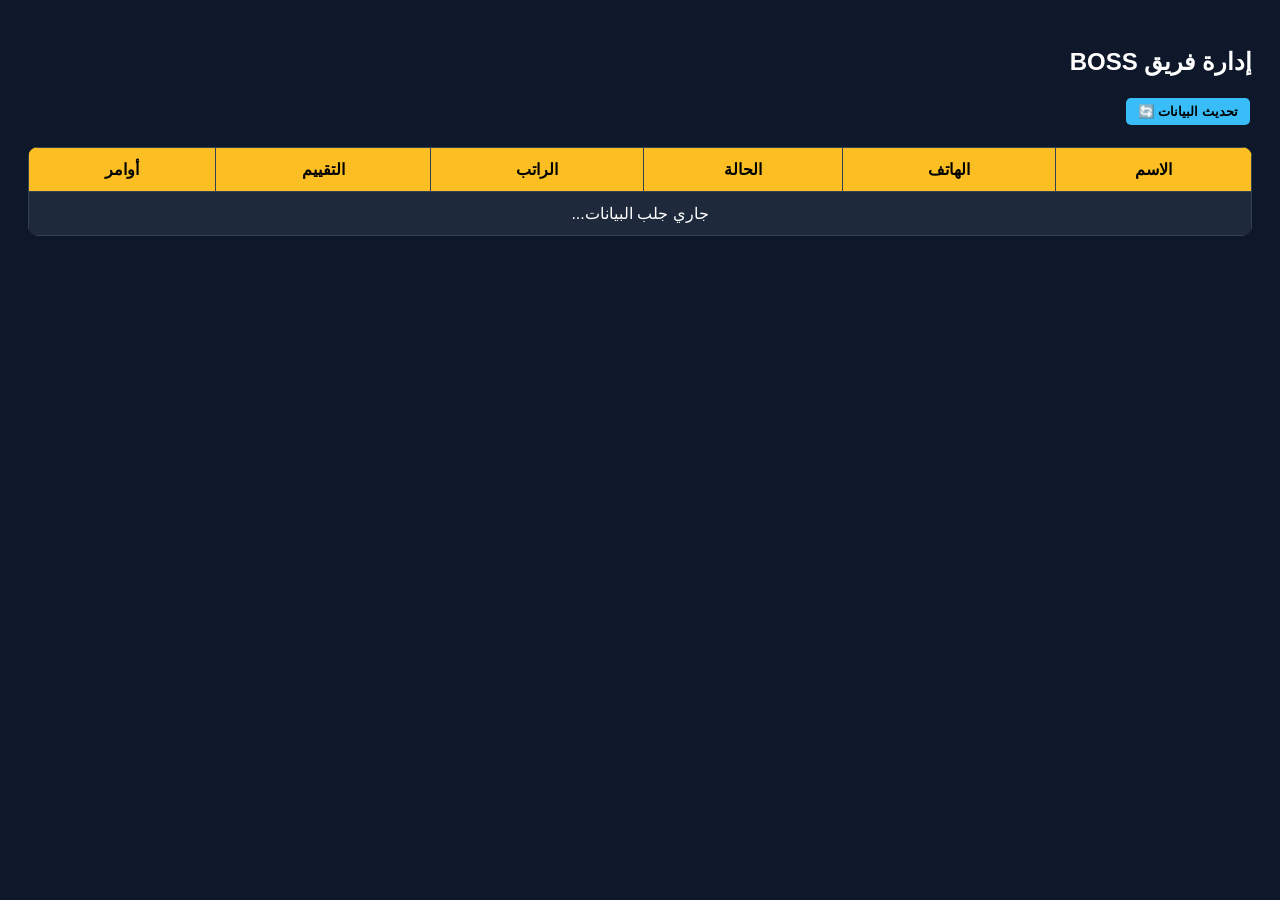
<file: admin-dash.html>
<!DOCTYPE html>
<html lang="ar" dir="rtl">
<head>
    <meta charset="UTF-8"><title>إدارة BOSS</title>
    <style>
        body { background:#0f172a; color:white; font-family:sans-serif; padding:20px; }
        table { width:100%; border-collapse:collapse; margin-top:20px; background:#1e293b; border-radius:10px; overflow:hidden; }
        th, td { border:1px solid #334155; padding:12px; text-align:center; }
        th { background: #fbbf24; color:black; }
        button { cursor:pointer; padding:6px 12px; margin:2px; border-radius:5px; border:none; font-weight:bold; }
        .act { background:#4ade80; color:black; } .del { background:#f87171; color:white; }
        input { background:#0f172a; color:white; border:1px solid #334155; padding:5px; border-radius:4px; text-align:center; }
    </style>
</head>
<body>
    <h2>إدارة فريق BOSS</h2>
    <button onclick="load()" style="background:#38bdf8; color:black;">تحديث البيانات 🔄</button>
    <table id="userTable">
        <thead><tr><th>الاسم</th><th>الهاتف</th><th>الحالة</th><th>الراتب</th><th>التقييم</th><th>أوامر</th></tr></thead>
        <tbody id="res"></tbody>
    </table>
    <script>
        const api = 'https://script.google.com/macros/s/AKfycbyOQgrUIdWgOk2pIFV_g5EnpcgEkHSKYRXYRZeIV3Aec5O0uUm4qsZ6TYhtkdl1lCCx/exec';
        async function load() {
            document.getElementById('res').innerHTML = "<tr><td colspan='6'>جاري جلب البيانات...</td></tr>";
            const res = await fetch(api);
            const users = await res.json();
            let html = '';
            users.forEach(u => {
                html += `<tr>
                    <td>${u.Name}</td><td>${u.Phone}</td>
                    <td style="color:${u.Status==='Active'?'#4ade80':'#fbbf24'}">${u.Status}</td>
                    <td><input type="number" id="s-${u.Phone}" value="${u.Salary}" style="width:70px"></td>
                    <td><input type="number" id="r-${u.Phone}" value="${u.Rating}" style="width:50px"></td>
                    <td>
                        <button class="act" onclick="update('${u.Phone}', 'Active')">تفعيل</button>
                        <button onclick="save('${u.Phone}')" style="background:white;">حفظ</button>
                        <button class="del" onclick="del('${u.Phone}')">حذف</button>
                    </td>
                </tr>`;
            });
            document.getElementById('res').innerHTML = html;
        }
        async function update(p, s) {
            await fetch(api, { method:'POST', mode:'no-cors', body:JSON.stringify({action:'update', Phone:p, Status:s}) });
            alert("تم تفعيل الحساب"); load();
        }
        async function save(p) {
            const s = document.getElementById(`s-${p}`).value;
            const r = document.getElementById(`r-${p}`).value;
            await fetch(api, { method:'POST', mode:'no-cors', body:JSON.stringify({action:'update', Phone:p, Salary:s, Rating:r}) });
            alert("تم تحديث الراتب والتقييم");
        }
        async function del(p) {
            if(confirm("هل أنت متأكد من حذف هذا المسوق نهائياً؟")) {
                await fetch(api, { method:'POST', mode:'no-cors', body:JSON.stringify({action:'delete', Phone:p}) });
                load();
            }
        }
        load();
    </script>
</body>
</html>
</file>
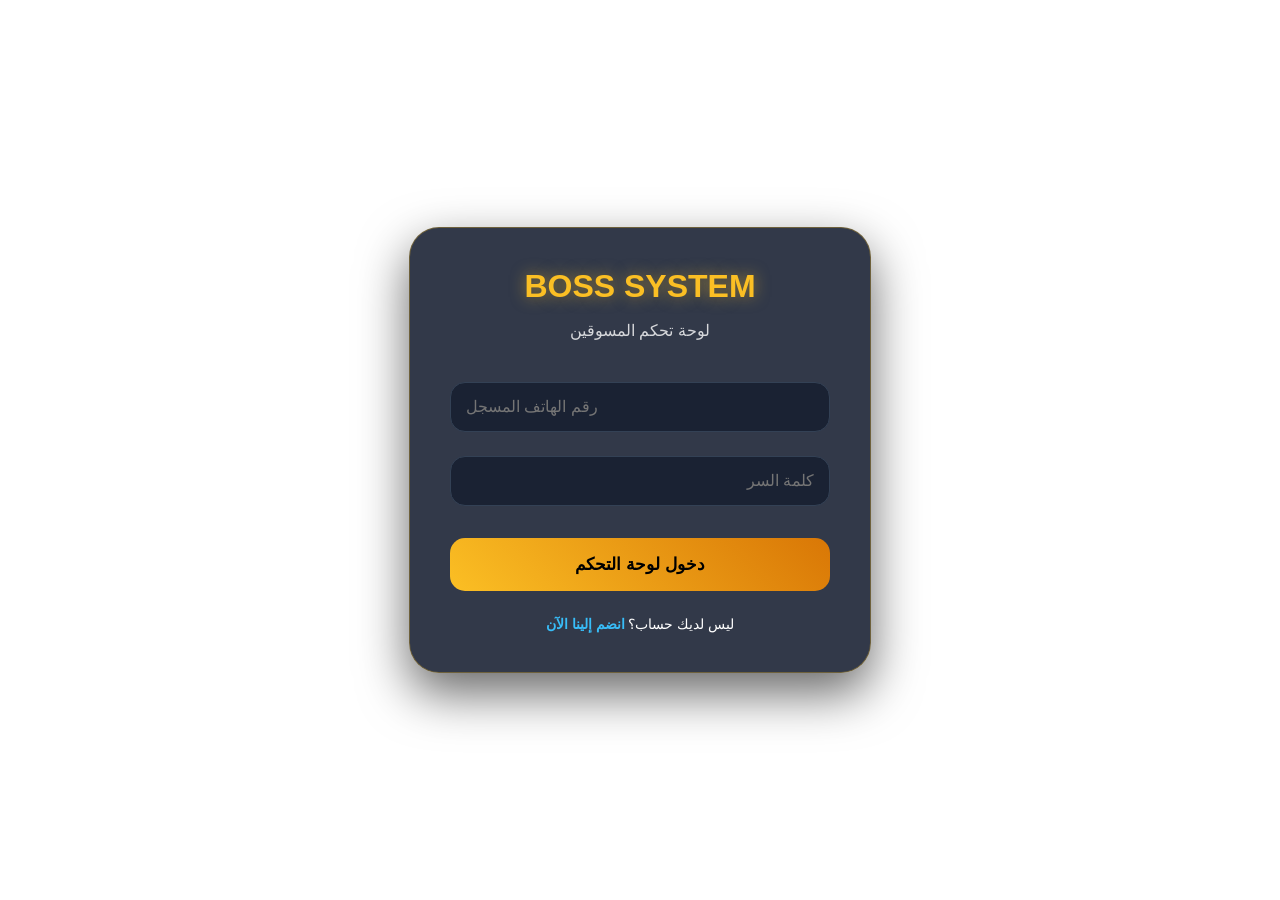
<file: login.html>
<!DOCTYPE html>
<html lang="ar" dir="rtl">
<head>
    <meta charset="UTF-8">
    <meta name="viewport" content="width=device-width, initial-scale=1.0">
    <title>دخول الموظفين | BOSS SYSTEM</title>
    <style>
        :root { --gold: #fbbf24; --blue: #38bdf8; --glass: rgba(15, 23, 42, 0.85); }
        body { margin: 0; background: url('https://files.catbox.moe/n4mjhu.png') center/cover no-repeat fixed; font-family: 'Segoe UI', sans-serif; display: flex; justify-content: center; align-items: center; min-height: 100vh; color: white; }
        
        .login-card { background: var(--glass); backdrop-filter: blur(15px); padding: 40px; border-radius: 30px; border: 1px solid rgba(251, 191, 36, 0.3); width: 90%; max-width: 380px; text-align: center; box-shadow: 0 20px 50px rgba(0,0,0,0.6); }
        .logo { font-size: 32px; font-weight: 900; color: var(--gold); text-shadow: 0 0 15px rgba(251, 191, 36, 0.5); margin-bottom: 10px; }
        
        input { width: 100%; padding: 15px; margin: 12px 0; background: rgba(15, 23, 42, 0.7); border: 1px solid #334155; border-radius: 15px; color: white; font-size: 16px; transition: 0.3s; box-sizing: border-box; outline: none; }
        input:focus { border-color: var(--gold); box-shadow: 0 0 10px rgba(251, 191, 36, 0.2); }

        button { width: 100%; padding: 16px; background: linear-gradient(45deg, var(--gold), #d97706); border: none; border-radius: 15px; color: #000; font-weight: 800; font-size: 17px; cursor: pointer; margin-top: 20px; transition: 0.4s; }
        button:hover { transform: translateY(-3px); box-shadow: 0 10px 20px rgba(217, 119, 6, 0.3); }

        .links { margin-top: 25px; font-size: 14px; }
        .links a { color: var(--blue); text-decoration: none; font-weight: bold; }
    </style>
</head>
<body>

    <div class="login-card">
        <div class="logo">BOSS SYSTEM</div>
        <p style="opacity: 0.8; margin-bottom: 30px;">لوحة تحكم المسوقين</p>
        
        <input type="tel" id="uPhone" placeholder="رقم الهاتف المسجل">
        <input type="password" id="uPass" placeholder="كلمة السر">
        
        <button onclick="checkUser()" id="logBtn">دخول لوحة التحكم</button>
        
        <div class="links">
            ليس لديك حساب؟ <a href="register.html">انضم إلينا الآن</a>
        </div>
    </div>

    <script>
 async function userLogin(https://script.google.com/macros/library/d/1qypOTTYo99HK02aznj4yGhkmgQKTiWfavuuFdgp-0-HIn1FbYJU2IlKK/4) {
    const phone = document.getElementById('uPhone').value;
    const pass = document.getElementById('uPass').value;
    const btn = document.getElementById('logBtn');

    btn.innerText = "جاري التحقق...";
    btn.disabled = true;

    try {
        const response = await fetch('https://script.google.com/macros/s/AKfycbxXwTE6FbBd7RBzLRC0USAvc4fBUORBr0RkeqHgmcZguQUr1EBa1Lz9Ph8_RBsVGnOb/exec');
        const allUsers = await response.json();
        const user = allUsers.find(u => u.Phone == phone && u.Password == pass);

        if(user && user.Status === "Active") {
            localStorage.setItem('boss_user', JSON.stringify(user));
            window.location.href = 'user-dash.html';
        } else {
            alert("❌ بيانات غير صحيحة أو الحساب غير مفعل!");
            btn.innerText = "دخول";
            btn.disabled = false;
        }
    } catch(e) {
        alert("خطأ في السيرفر");
        btn.disabled = false;
    }
}
    </script>
</body>
</html>
</file>
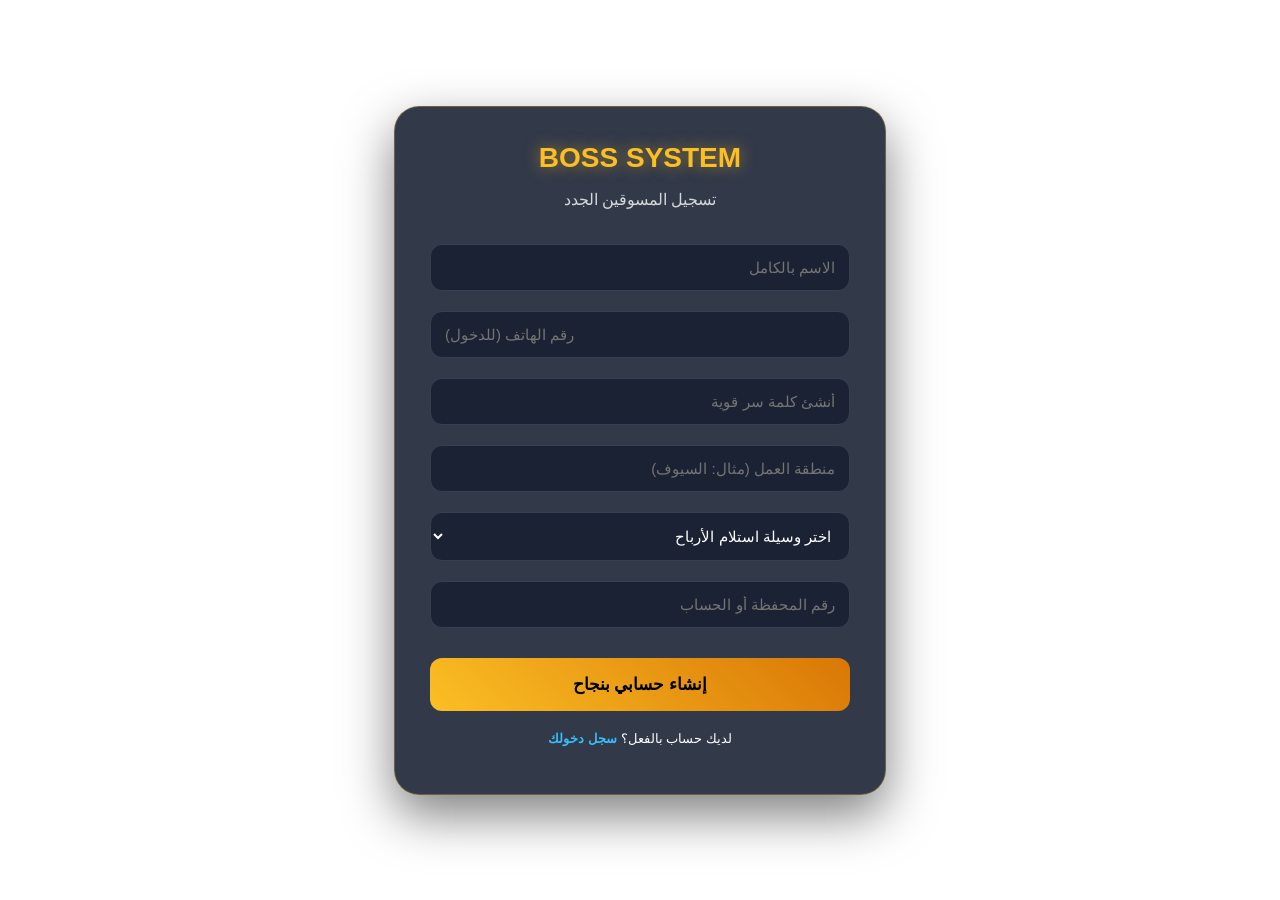
<file: register.html>
<!DOCTYPE html>
<html lang="ar" dir="rtl">
<head>
    <meta charset="UTF-8">
    <meta name="viewport" content="width=device-width, initial-scale=1.0">
    <title>انضم لفريق BOSS</title>
    <style>
        :root { --gold: #fbbf24; --blue: #38bdf8; --glass: rgba(15, 23, 42, 0.85); }
        body { margin: 0; background: url('https://files.catbox.moe/n4mjhu.png') center/cover no-repeat fixed; font-family: 'Segoe UI', Tahoma, sans-serif; display: flex; justify-content: center; align-items: center; min-height: 100vh; color: white; }
        .reg-card { background: var(--glass); backdrop-filter: blur(15px); padding: 35px; border-radius: 25px; border: 1px solid rgba(251, 191, 36, 0.3); width: 90%; max-width: 420px; text-align: center; box-shadow: 0 20px 50px rgba(0,0,0,0.5); }
        .logo-text { font-size: 28px; font-weight: 900; color: var(--gold); margin-bottom: 5px; text-shadow: 0 0 15px rgba(251, 191, 36, 0.5); }
        input, select { width: 100%; padding: 14px; margin: 10px 0; background: rgba(15, 23, 42, 0.7); border: 1px solid #334155; border-radius: 12px; color: white; font-size: 15px; box-sizing: border-box; outline: none; transition: 0.3s; }
        input:focus, select:focus { border-color: var(--gold); }
        button { width: 100%; padding: 16px; background: linear-gradient(45deg, var(--gold), #d97706); border: none; border-radius: 12px; color: #000; font-weight: 800; font-size: 17px; cursor: pointer; margin-top: 20px; transition: 0.4s; }
        button:hover { transform: translateY(-3px); box-shadow: 0 10px 25px rgba(217, 119, 6, 0.4); }
    </style>
</head>
<body>
    <div class="reg-card">
        <div class="logo-text">BOSS SYSTEM</div>
        <p style="margin-bottom: 25px; opacity: 0.8;">تسجيل المسوقين الجدد</p>
        
        <input type="text" id="regName" placeholder="الاسم بالكامل" required>
        <input type="tel" id="regPhone" placeholder="رقم الهاتف (للدخول)" required>
        <input type="password" id="regPass" placeholder="أنشئ كلمة سر قوية" required>
        <input type="text" id="regArea" placeholder="منطقة العمل (مثال: السيوف)">
        
        <select id="walletType" required>
            <option value="">اختر وسيلة استلام الأرباح</option>
            <option value="فودافون كاش">فودافون كاش</option>
            <option value="أورنج كاش">أورنج كاش</option>
            <option value="اتصالات كاش">اتصالات كاش</option>
            <option value="وي كاش">وي كاش</option>
            <option value="انستا باي">انستا باي</option>
        </select>
        <input type="text" id="walletNum" placeholder="رقم المحفظة أو الحساب">
        
        <button onclick="registerUser()" id="regBtn">إنشاء حسابي بنجاح</button>
        <p style="font-size: 13px; margin-top: 20px;">لديك حساب بالفعل؟ <a href="login.html" style="color: var(--blue); text-decoration: none; font-weight: bold;">سجل دخولك</a></p>
    </div>

    <script>
       async function registerUser() {
    const btn = document.getElementById('regBtn');
    const userData = {
        Name: document.getElementById('regName').value,
        Phone: document.getElementById('regPhone').value,
        Password: document.getElementById('regPass').value,
        Work_Area: document.getElementById('regArea').value,
        Wallet_Type: document.getElementById('walletType').value,
        Wallet_Number: document.getElementById('walletNum').value
    };

    if(!userData.Name || !userData.Phone || !userData.Password) {
        alert("يا بطل، برجاء إكمال البيانات الأساسية!"); return;
    }

    btn.innerText = "جاري الحفظ...";
    btn.disabled = true;

    try {
        await fetch('https://script.google.com/macros/s/AKfycbzrTMCDgpeLe39BNRY87LLALPf5AZL_gFV2-pmyffY6Qe9Bj3to2bNXcsRCr9Uq9a3P/exec', {
    method: 'POST',
    mode: 'no-cors',
    body: JSON.stringify(userData)
});
        alert("✅ تم التسجيل! انتظر تفعيل الإدارة.");
        window.location.href = 'login.html';
    } catch(e) {
        alert("❌ خطأ في الاتصال");
        btn.innerText = "إنشاء حسابي";
        btn.disabled = false;
    }
}
    </script>
</body>
</html>
</file>
